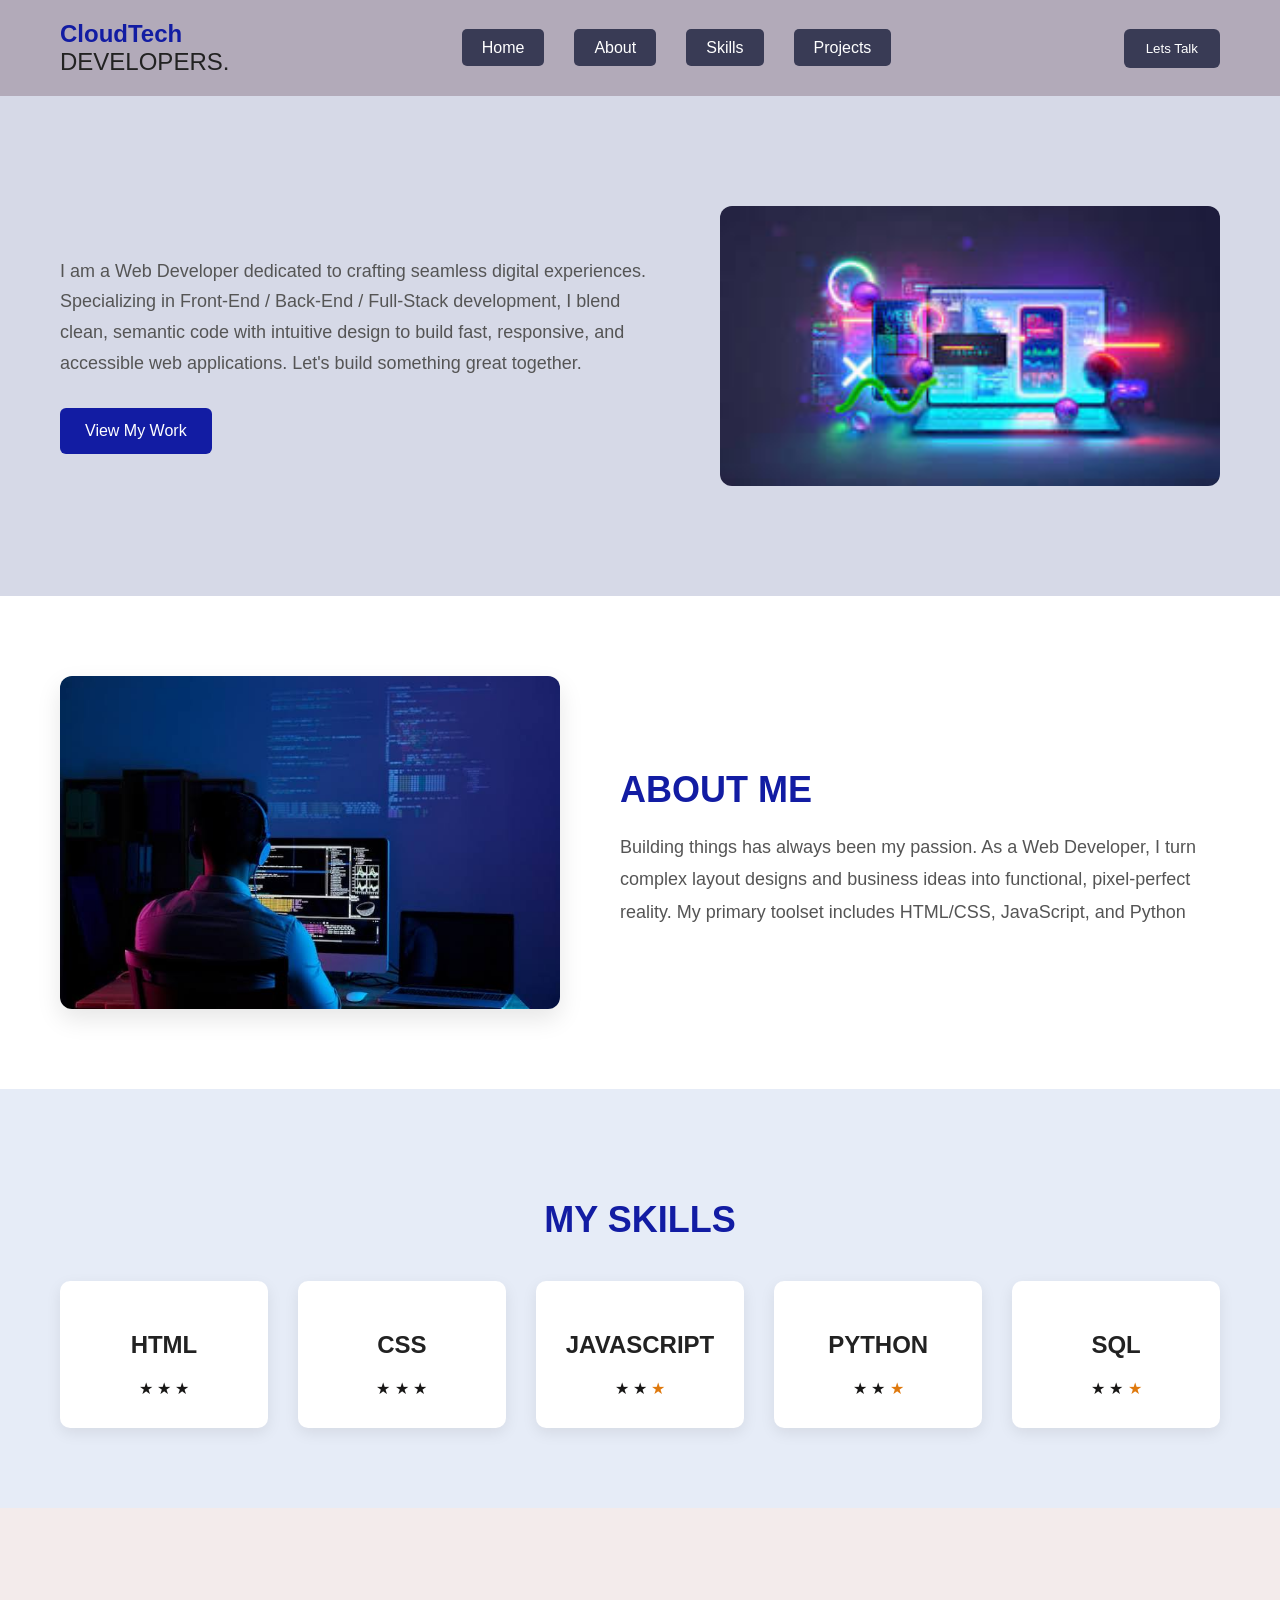
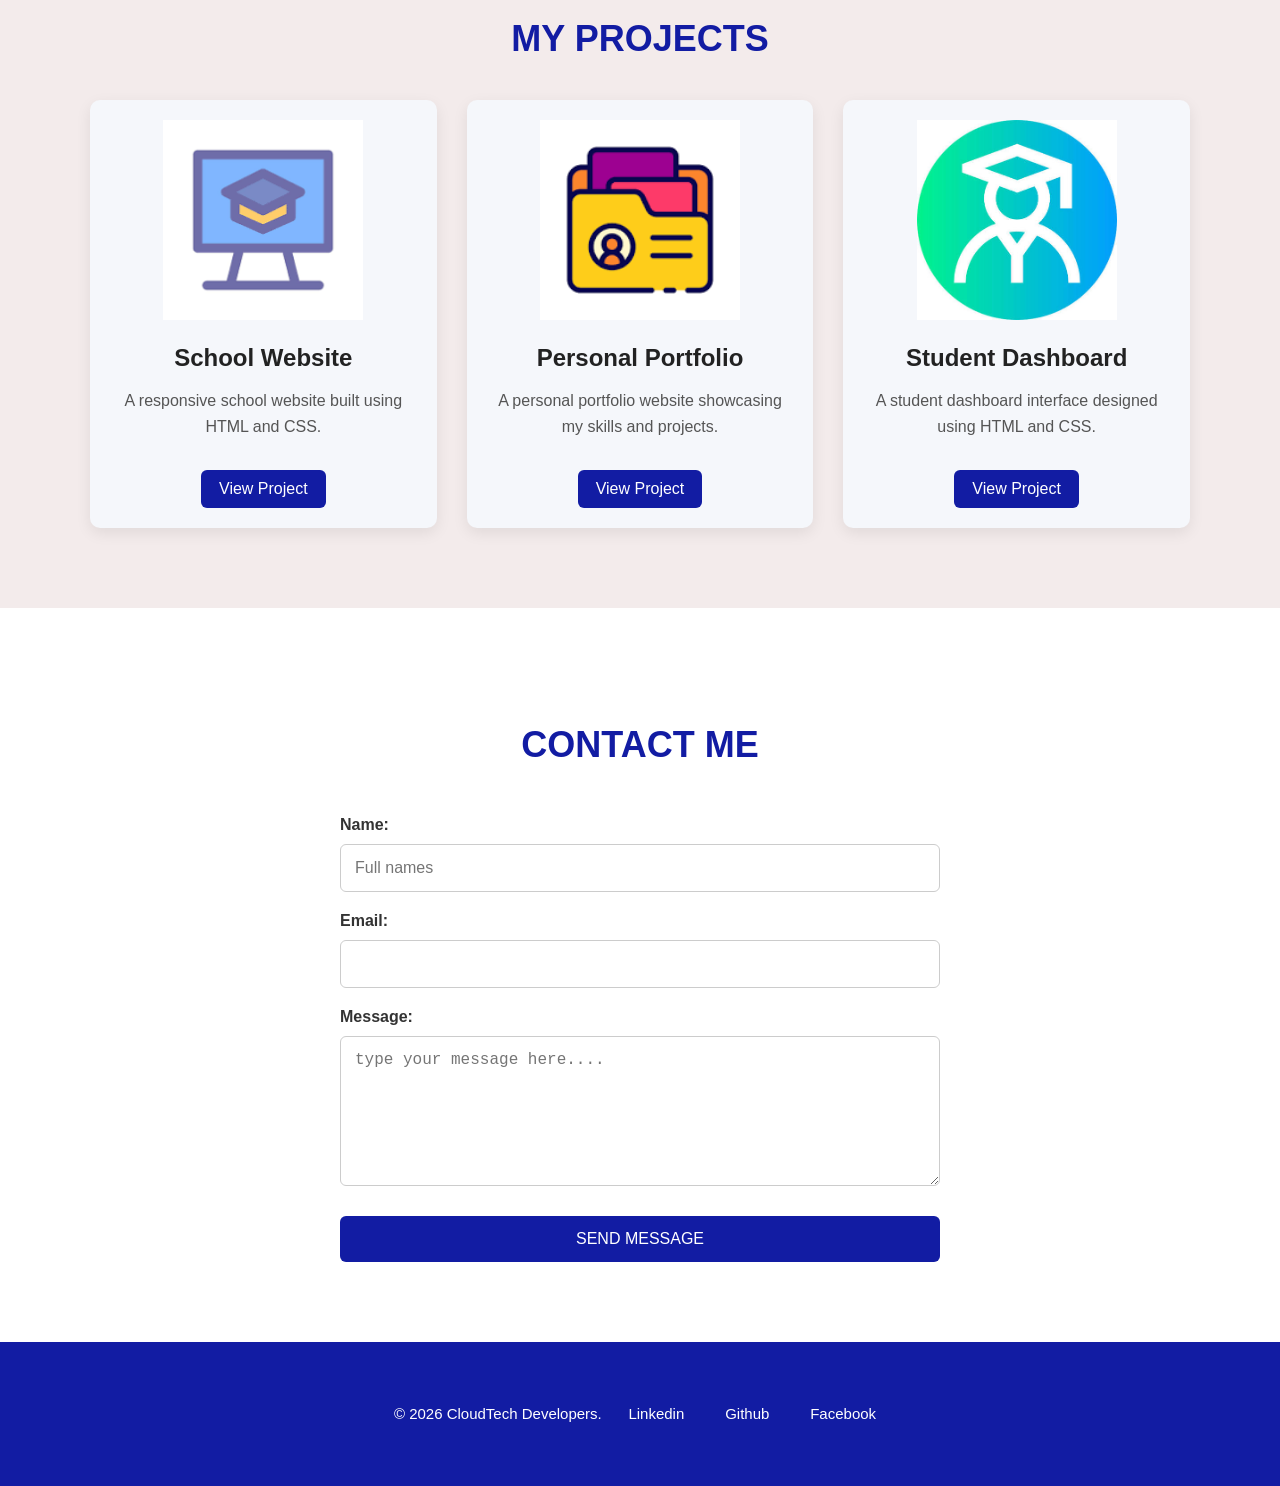
<file: index.html>
<!DOCTYPE html>
<html lang="en">

<head>
  <meta charset="UTF-8">
  <meta name="viewport" content="width=device-width, initial-scale=1.0">
  <title>My Portfolio</title>
  <link rel="stylesheet" href="style.css">
</head>

<body>
  <main>
    <header>
      <nav class="nav-bar">
        <div class="Portfolio-name"><span style="color: rgb(18, 28, 163);"><strong>CloudTech</strong></span><br>DEVELOPERS.</div>
        
        <ul>
          <li><a href="index.html">Home</a></li>
          <li><a href="about.html">About</a></li>
          <li><a href="skills.html">Skills</a></li>
          <li><a href="projects.html">Projects</a></li>
        </ul>
        <button type="button">Lets Talk</button>
      </nav>
    </header>

    <!-----------------HERO SECTION------------>
    <section class="hero-section">
      <div class="description">
        <p>I am a Web Developer dedicated to crafting seamless digital experiences. Specializing in Front-End / Back-End
          /
          Full-Stack development, I blend clean, semantic code with intuitive design to build fast, responsive, and
          accessible web applications. Let's build something great together.</p>
        <button type="button">View My Work</button>
      </div>
      <img src="web.jpg" alt="hero-image">
    </section>
    <!-----------------------ABOUT ME-------------->
    <section class="about-me">
      <div class="about-content">
        <h1>ABOUT ME</h1>
        <p>Building things has always been my passion. As a Web Developer, I turn complex layout designs and business
          ideas into functional, pixel-perfect reality. My primary toolset includes HTML/CSS, JavaScript, and Python</p>
      </div>
      <img src="about.jpg" alt="about my portfolio">
    </section>

    <!----------------------------MY SKILLS---------------->
    <section class="skills">
      <h1>MY SKILLS</h1>
      <div class="skills-container">
        <article class="card">
          <h2>HTML</h2>
          <span style="color: rgb(24, 23, 22);">&#9733;</span>
          <span style="color: rgb(24, 23, 22);">&#9733;</span>
          <span style="color: rgb(24, 23, 22);">&#9733;</span>
        </article>


        <article class="card">
          <h2>CSS</h2>
          <span style="color: rgb(24, 23, 22);">&#9733;</span>
          <span style="color: rgb(24, 23, 22);">&#9733;</span>
          <span style="color: rgb(24, 23, 22);">&#9733;</span>
        </article>

        <article class="card">
          <h2>JAVASCRIPT</h2>
          <span style="color: rgb(24, 23, 22);">&#9733;</span>
          <span style="color: rgb(24, 23, 22);">&#9733;</span>
          <span style="color: rgb(223, 121, 13);">&#9733;</span>
        </article>
        
<article class="card">
          <h2>PYTHON</h2>
          <span style="color: rgb(24, 23, 22);">&#9733;</span>
          <span style="color: rgb(24, 23, 22);">&#9733;</span>
          <span style="color: rgb(223, 121, 13);">&#9733;</span>
        </article>

<article class="card">
          <h2>SQL</h2>
          <span style="color: rgb(24, 23, 22);">&#9733;</span>
          <span style="color: rgb(24, 23, 22);">&#9733;</span>
          <span style="color: rgb(223, 121, 13);">&#9733;</span>
        </article>


       
        

      </div>
    </section>





<!---------------------- PROJECTS ---------------------->

<section class="projects">

    <h1>MY PROJECTS</h1>

    <div class="projects-container">

        <article class="project-card">

            <img src="project2.png" alt="School website project">

            <h2>School Website</h2>

            <p>
                A responsive school website built using HTML and CSS.
            </p>

            <a href="#">View Project</a>

        </article>


        <article class="project-card">

            <img src="project 3.png" alt="Portfolio website project">

            <h2>Personal Portfolio</h2>

            <p>
                A personal portfolio website showcasing my skills and projects.
            </p>

            <a href="#">View Project</a>

        </article>


        <article class="project-card">

            <img src="project4.jpg" alt="Dashboard project">

            <h2>Student Dashboard</h2>

            <p>
                A student dashboard interface designed using HTML and CSS.
            </p>

            <a href="Dashboard/index.html" target="_blank">View Project</a>

        </article>

    </div>

</section>



















    

    <!--------------------------CONTACT ME----------------------------->
    <section class="contact-me">
      <h3>CONTACT ME</h3>
      <form>
        <label for="name">Name:</label>
        <input type="text" id="name" placeholder="Full names" required name="fullname">

        <label for="email">Email:</label>
        <input type="email" id="email" required name="email">

        <label for="message">Message:</label>
        <textarea id="message" name="message" cols="20" placeholder="type your message here...."></textarea>

        <button type="submit">SEND MESSAGE</button>
      </form>
    </section>

    <!----------------------------FOOTER----------------------->

    <div class="footer-area">
      <footer>
        &copy; 2026 CloudTech Developers. &nbsp; &nbsp;<a href="linkedin.com">Linkedin</a> &nbsp; &nbsp; <a
          href="linkedin.com">Github</a> &nbsp; &nbsp; <a href="linkedin.com">Facebook</a>
      </footer>
    </div>
  </main>
</body>

</html>
</file>
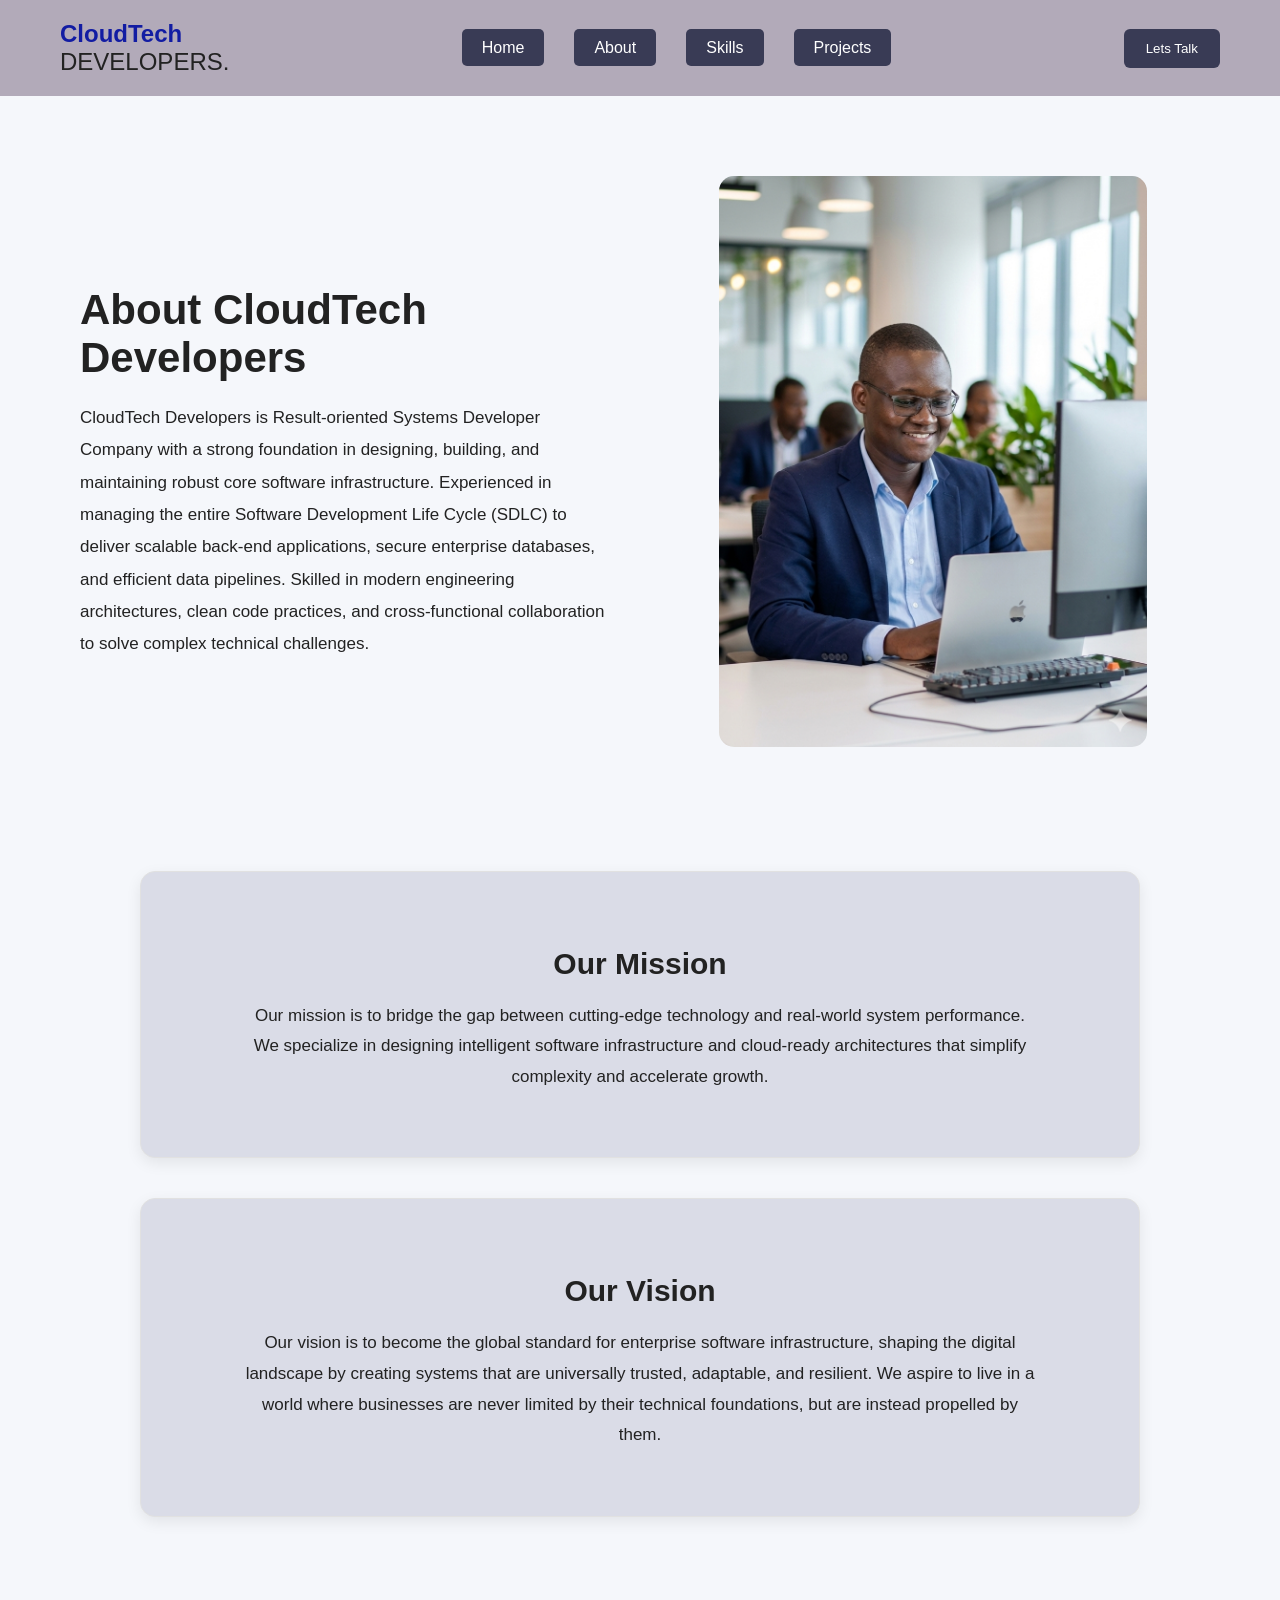
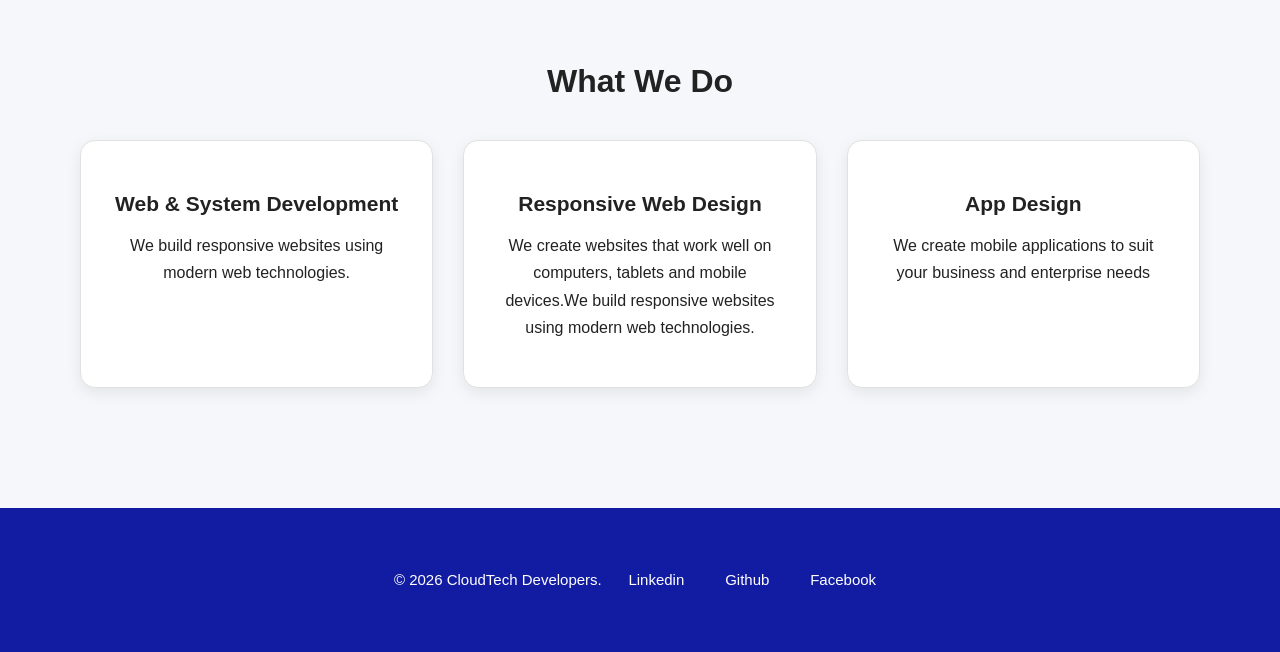
<file: about.html>
<!DOCTYPE html>
<html lang="en">

<head>
  <meta charset="UTF-8">
  <meta name="viewport" content="width=device-width, initial-scale=1.0">
  <title>My Portfolio</title>
  <link rel="stylesheet" href="style.css">
</head>

<body>
  <main>
    <header>
      <nav class="nav-bar">
        <div class="Portfolio-name"><span
            style="color: rgb(18, 28, 163);"><strong>CloudTech</strong></span><br>DEVELOPERS.</div>

        <ul>
          <li><a href="index.html">Home</a></li>
          <li><a href="about.html">About</a></li>
          <li><a href="skills.html">Skills</a></li>
          <li><a href="projects.html">Projects</a></li>
        </ul>
        
        <button type="button">Lets Talk</button>
      </nav>
    </header>





    <!------------------------ABOUT HERO---------------------->
    <section class="about-hero">
      <div class="about-text">
        <h1>About CloudTech Developers</h1>
        <p>CloudTech Developers is
          Result-oriented Systems Developer Company with a strong foundation in designing, building, and maintaining
          robust core software infrastructure. Experienced in managing the entire Software Development Life Cycle (SDLC)
          to deliver scalable back-end applications, secure enterprise databases, and efficient data pipelines. Skilled
          in modern engineering architectures, clean code practices, and cross-functional collaboration to solve complex
          technical challenges.
        </p>
      </div>

      <div class="about-img">
        <img src="image_1fb51e3 (1).jpg" alt="About-photo">
      </div>
    </section>



    <!--------------------------MISSION SECTION--------------------->
    <section class="mission-section">
      <h2>Our Mission</h2>
      <p>Our mission is to bridge the gap between cutting-edge technology and real-world system performance. We
        specialize in designing intelligent software infrastructure and cloud-ready architectures that simplify
        complexity and accelerate growth.</p>
    </section>


    <section class="vision-section">
      <h2>Our Vision</h2>
      <p>Our vision is to become the global standard for enterprise software infrastructure, shaping the digital
        landscape by creating systems that are universally trusted, adaptable, and resilient. We aspire to live in a
        world where businesses are never limited by their technical foundations, but are instead propelled by them.</p>
    </section>


    <!-----------WHAT I DO----------------------------->
    <section class="what-i-do">
      <h2>What We Do</h2>
      <div class="services">
        <article>
          <h3>Web & System Development</h3>
          <p>We build responsive websites using modern
            web technologies.</p>
        </article>


        <article>
          <h3>Responsive Web Design</h3>
          <p>We create websites that work well on
            computers, tablets and mobile devices.We build responsive websites using modern
            web technologies.</p>
        </article>

        <article>
          <h3>App Design</h3>
          <p>We create mobile applications to suit your business and enterprise needs</p>
        </article>
      </div>
    </section>


    <div class="footer-area">
      <footer>
        &copy; 2026 CloudTech Developers. &nbsp; &nbsp;<a href="linkedin.com">Linkedin</a> &nbsp; &nbsp; <a
          href="linkedin.com">Github</a> &nbsp; &nbsp; <a href="linkedin.com">Facebook</a>
      </footer>
    </div>

  </main>

</body>

</html>
</file>
<file: style.css>
/*===
GENERAL STYLING==============*/
* {
  box-sizing: border-box;
}















body {
  margin: 0;
  font-family: arial, san-serif;
  background-color: #f5f7fb;
  color: #222;
}



main {
  width: 100%;
}



.nav-bar {
  display: flex;
 
  align-items: center;
  justify-content: space-between;
  padding: 20px 60px;
  background-color: rgb(178, 170, 185);
}


.Portfolio-name {
  font-size: 24px;
}






.nav-bar ul {
  display: flex;
  
  list-style: none;
  gap: 30px;
  margin: 0;
  padding: 0;
}




.nav-bar a {
  text-decoration: none;
  color: #ffffff;
  font-size: 16px;
  padding:10px 20px;
  border-radius: 5px;
 background-color: #393b55;

}


.nav-bar a:hover {
 background-color: #0d147a;
 transition: transform 0.3s, background-color 0.3s ease;

}


.nav-bar button {
  border: none;
  background-color: #393b55;
  color: white;
  padding: 12px 22px;
  border-radius: 6px;
  cursor: pointer;
}


.nav-bar button:hover {
  background-color: #0d147a;
}




.hero-section {
  display: flex;
  align-items: center;
  justify-content: space-between;
  gap: 50px;
  padding: 80px 60px;
  min-height: 500px;
}


.description {
  flex: 1;
  max-width: 600px;
}

.description p {
  font-size: 18px;
  line-height: 1.7;
  color: #555;
  margin-bottom: 30px;
}


.description button {
  background-color: #121ca3;
  color: white;
  border: none;
  padding: 14px 25px;
  border-radius: 6px;
  font-size: 16px;
  cursor: pointer;
}

.description button:hover {
  background-color: #0d147a;
}

.hero-section img {
  width: 45%;
  max-width: 500px;
  height: auto;
  border-radius: 12px;
}


.hero-section {
  display: flex;
  align-items: center;
  justify-content: space-between;
  gap: 50px;
  padding: 80px 60px;
  min-height: 500px;
  background-color: #d6d9e7;
}


.about-me {
  display: flex;
  flex-direction: row-reverse;
  align-items: center;
  justify-content: space-between;
  gap: 60px;
  padding: 80px 60px;
  background-color: white;
}


.about-content {
  flex: 1;
  max-width: 600px;
}

.about-content h1 {
  font-size: 36px;
  color: #121ca3;
  margin-bottom: 20px;
}


.about-content p {
  font-size: 18px;
  line-height: 1.8;
  color: #555;
}


.about-me img {
  width: 45%;
  max-width: 500px;
  height: auto;
  border-radius: 12px;
  box-shadow: 0 10px 25px rgba(0, 0, 0, 0.1);
}

.skills {
  padding: 80px 60px;
  background-color: #e6ecf7;
  text-align: center;
}

.skills h1 {
  font-size: 36px;
  color: #121ca3;
  margin-bottom: 40px;
}



.skills-container {
  display: flex;
  justify-content: center;
  gap: 30px;
}

.card {
  background-color: white;
  width: 250px;
  padding: 30px;
  border-radius: 10px;
  box-shadow: 0 5px 15px rgba(0, 0, 0, 0.08);
  transition: 0.3s;
}


.card h2 {
  color: #222;
  margin-bottom: 20px;
}

.card:hover {
  transform: translateY(-10px);
}


.contact-me {
  padding: 80px 60px;
  background-color: white;
  text-align: center;
}


.contact-me h3 {
    font-size: 36px;
    color: #121ca3;
    margin-bottom: 40px;
}

.contact-me form {
    display: flex;
    flex-direction: column;
    max-width: 600px;
    margin: auto;
    gap: 10px;
    text-align: left;
}


.contact-me label {
    font-weight: bold;
    color: #333;
    margin-top: 10px;
}

.contact-me input,
.contact-me textarea {
    width: 100%;
    padding: 14px;
    border: 1px solid #ccc;
    border-radius: 6px;
    font-size: 16px;
}

.contact-me textarea {
    min-height: 150px;
    resize: vertical;
}


.contact-me input:focus,
.contact-me textarea:focus {
    outline: none;
    border-color: #121ca3;
}


.contact-me button {
    margin-top: 20px;
    padding: 14px;
    background-color: #121ca3;
    color: white;
    border: none;
    border-radius: 6px;
    font-size: 16px;
    cursor: pointer;
}


.contact-me button:hover {
    background-color: #0d147a;
}

.footer-area {
    background-color: #121ca3;
    color: white;
    padding: 60px 60px;
    text-align: center;
}


.footer-area a {
    color: white;
    text-decoration: none;
    margin: 0 10px;
}

.footer-area a:hover {
    text-decoration: underline;
}

.footer-area footer {
    font-size: 15px;
    line-height: 1.6;
}



@media (max-width: 768px) {

    .nav-bar {
        padding: 20px;
        flex-direction: column;
        gap: 20px;
    }

    .nav-bar {
      padding: 20px;
      flex-direction: column;
      gap: 20px;
    }

    .nav-bar ul {
      gap: 15px;
    }

    .hero-section {
      display: flex;
    }

    hero-section {
    flex-direction: column;
    padding: 60px 20px;
    text-align: center;
}

hero-section img {
    width: 100%;
    max-width: 450px;
}
.description p {
    font-size: 16px;
}

.about-me {
    flex-direction: column;
    padding: 60px 20px;
    text-align: center;
}
.about-me img {
    width: 100%;
    max-width: 450px;
}
.skills-container {
    display: flex;
}

.skills-container {
    flex-direction: column;
    align-items: center;
}

.card {
    width: 100%;
    max-width: 350px;
    padding: 25px;
}
.contact-me {
    padding: 60px 20px;
}
.footer-area {
    padding: 30px 20px;
}

.nav-bar ul {
    flex-wrap: wrap;
    justify-content: center;
}

.Portfolio-name {
    font-size: 22px;
}

.description p {
    font-size: 16px;
    line-height: 1.7;
}
.description button,
.nav-bar button,
.contact-me button {
    padding: 14px 24px;
    min-height: 48px;
}

.about-content h1 {
    font-size: 30px;
}
.skills h1 {
    font-size: 30px;
}
.contact-me h3 {
    font-size: 30px;
}

.skills-container {
    gap: 20px;
}
.contact-me input,
.contact-me textarea {
    padding: 15px;
    font-size: 16px;
}
.footer-area footer {
    line-height: 2;
}





/* =========================
   CSS POLISH
========================= */

/* NAVIGATION */

.nav-bar a {
    transition: color 0.3s ease;
}


/* BUTTONS */

.nav-bar button,
.description button,
.contact-me button {
    transition: background-color 0.3s ease,
                transform 0.2s ease;
}

.nav-bar button:hover,
.description button:hover,
.contact-me button:hover {
    transform: translateY(-2px);
}


/* SKILL CARDS */

.card {
    transition: transform 0.3s ease,
                box-shadow 0.3s ease;
}

.card:hover {
    transform: translateY(-10px);
    box-shadow: 0 12px 25px rgba(0, 0, 0, 0.12);
}


/* HERO IMAGE */

.hero-section img {
    box-shadow: 0 10px 25px rgba(0, 0, 0, 0.12);
    transition: transform 0.3s ease;
}

.hero-section img:hover {
    transform: scale(1.03);
}


/* ABOUT IMAGE */

.about-me img {
    transition: transform 0.3s ease;
}

.about-me img:hover {
    transform: scale(1.03);
}


/* FORM */

.contact-me form {
    background-color: #f5f7fb;
    padding: 30px;
    border-radius: 10px;
    box-shadow: 0 5px 15px rgba(0, 0, 0, 0.08);
}

.contact-me input,
.contact-me textarea {
    transition: border-color 0.3s ease,
                box-shadow 0.3s ease;
}

.contact-me input:focus,
.contact-me textarea:focus {
    outline: none;
    border-color: #121ca3;
    box-shadow: 0 0 0 3px rgba(18, 28, 163, 0.1);
}


/* MOBILE FORM */

@media (max-width: 768px) {

    .contact-me form {
        padding: 20px;
    }

}
}










/* =========================
   PROJECTS
========================= */

.projects {
    padding: 80px 60px;
    background-color: rgb(243, 235, 235);
    text-align: center;
}

.projects h1 {
    font-size: 36px;
    color: #121ca3;
    margin-bottom: 40px;
}

.projects-container {
    display: grid;
    grid-template-columns: repeat(3, 1fr);
    gap: 30px;
    max-width: 1100px;
    margin: auto;
}

.project-card {
    background-color: #f5f7fb;
    border-radius: 10px;
    padding: 20px;
    overflow: hidden;
    box-shadow: 0 5px 15px rgba(0, 0, 0, 0.08);
    transition: transform 0.3s ease,
                box-shadow 0.3s ease;
}

.project-card:hover {
    transform: translateY(-8px);
    box-shadow: 0 12px 25px rgba(0, 0, 0, 0.12);
}

.project-card img {
    width: 100%;
    height: 200px;
    object-fit: contain;
    border-radius: 8px;
}

.project-card h2 {
    color: #222;
    margin: 20px 0 10px;
}

.project-card p {
    color: #555;
    line-height: 1.6;
}

.project-card a {
    display: inline-block;
    margin-top: 15px;
    padding: 10px 18px;
    background-color: #121ca3;
    color: white;
    text-decoration: none;
    border-radius: 6px;
    transition: background-color 0.3s ease;
}

.project-card a:hover {
    background-color: #0d147a;
}


/* TABLET */

@media (max-width: 900px) {

    .projects-container {
        grid-template-columns: repeat(2, 1fr);
    }

}


/* MOBILE */

@media (max-width: 768px) {

    .projects {
        padding: 60px 20px;
    }

    .projects h1 {
        font-size: 30px;
    }

    .projects-container {
        grid-template-columns: 1fr;
    }

}

.about-hero {
    display:flex;
    align-items: center;
    justify-content: space-between;
    gap: 50px;
    max-width: 1200px;
    margin: 0 auto;
    padding:80px 40px;
}

.about-text {
    flex: 1;
}

.about-text h1 {
    font-size: 42px;
    margin-bottom: 20px;
}

.about-text p {
    font-size: 17px;
    line-height: 1.9;
    margin-bottom: 15px;

}

.about-img {
    flex: 1;
    text-align: center;
}

.about-img img {
    width: 80%;
    max-width: 450px;
    height: auto;
    border-radius: 15px;
}


.mission-section,
.vision-section {
    max-width: 1000px;
    margin: 40px auto;
    padding: 50px;
    text-align: center;

    border-radius: 15px;
      border: 1px solid #e1e1e1;
      box-shadow: 0 5px 15px rgba(0, 0, 0, 0.08);
}


.mission-section {
    background-color: #dadce7;
}

.vision-section {
    background-color: #dadce7;
}



.mission-section h2,
.vision-section h2 {
    font-size: 30px;
    margin-bottom: 20px;
}

.mission-section p,
.vision-section p {
    font-size: 17px;
    line-height: 1.8;
    max-width: 800px;
    margin: 0 auto 15px;
}

/* ================= WHAT WE DO ================= */

.what-i-do {
    max-width: 1200px;
    margin: 80px auto;
    padding: 40px;
    text-align: center;
}

.what-i-do h2 {
    font-size: 32px;
    margin-bottom: 40px;
}



.services {
    display: flex;
    justify-content: center;
    gap: 30px;
}


.services article {
    flex: 1;

    padding: 30px;

    background-color: #ffffff;

    border: 1px solid #e1e1e1;
    border-radius: 15px;

    box-shadow: 0 5px 15px rgba(0, 0, 0, 0.08);
}


.services article h3 {
    font-size: 21px;
    margin-bottom: 15px;
}

.services article p {
    font-size: 16px;
    line-height: 1.7;
}

.services article {
    transition: transform 0.3s ease, box-shadow 0.3s ease;
}

.services article:hover {
    transform: translateY(-8px);
    box-shadow: 0 10px 25px rgba(0, 0, 0, 0.12);
}



@media (max-width: 768px) {

    /* Navigation */

    .nav-bar {
        flex-direction: column;
        gap: 20px;
        padding: 20px;
    }

.nav-bar ul {
    flex-direction: column;
    gap: 24px;
    text-align: center;
}




    /* About Hero */

    .about-hero {
        flex-direction: column;
        text-align: center;
        padding: 50px 20px;
    }

    .about-text h1 {
        font-size: 34px;
    }

    .about-text p {
        font-size: 16px;
    }

    .about-img img {
        max-width: 350px;
    }


    /* Mission and Vision */

    .mission-section,
    .vision-section {
        margin: 30px 20px;
        padding: 35px 25px;
    }


    /* What We Do */

    .what-i-do {
        margin: 50px 20px;
        padding: 20px;
    }

    .services {
        flex-direction: column;
        gap: 20px;
    }

    .services article {
        width: 100%;
        box-sizing: border-box;
    }


    /* Footer */

    .footer-area {
        padding: 25px 20px;
    }



}
</file>
